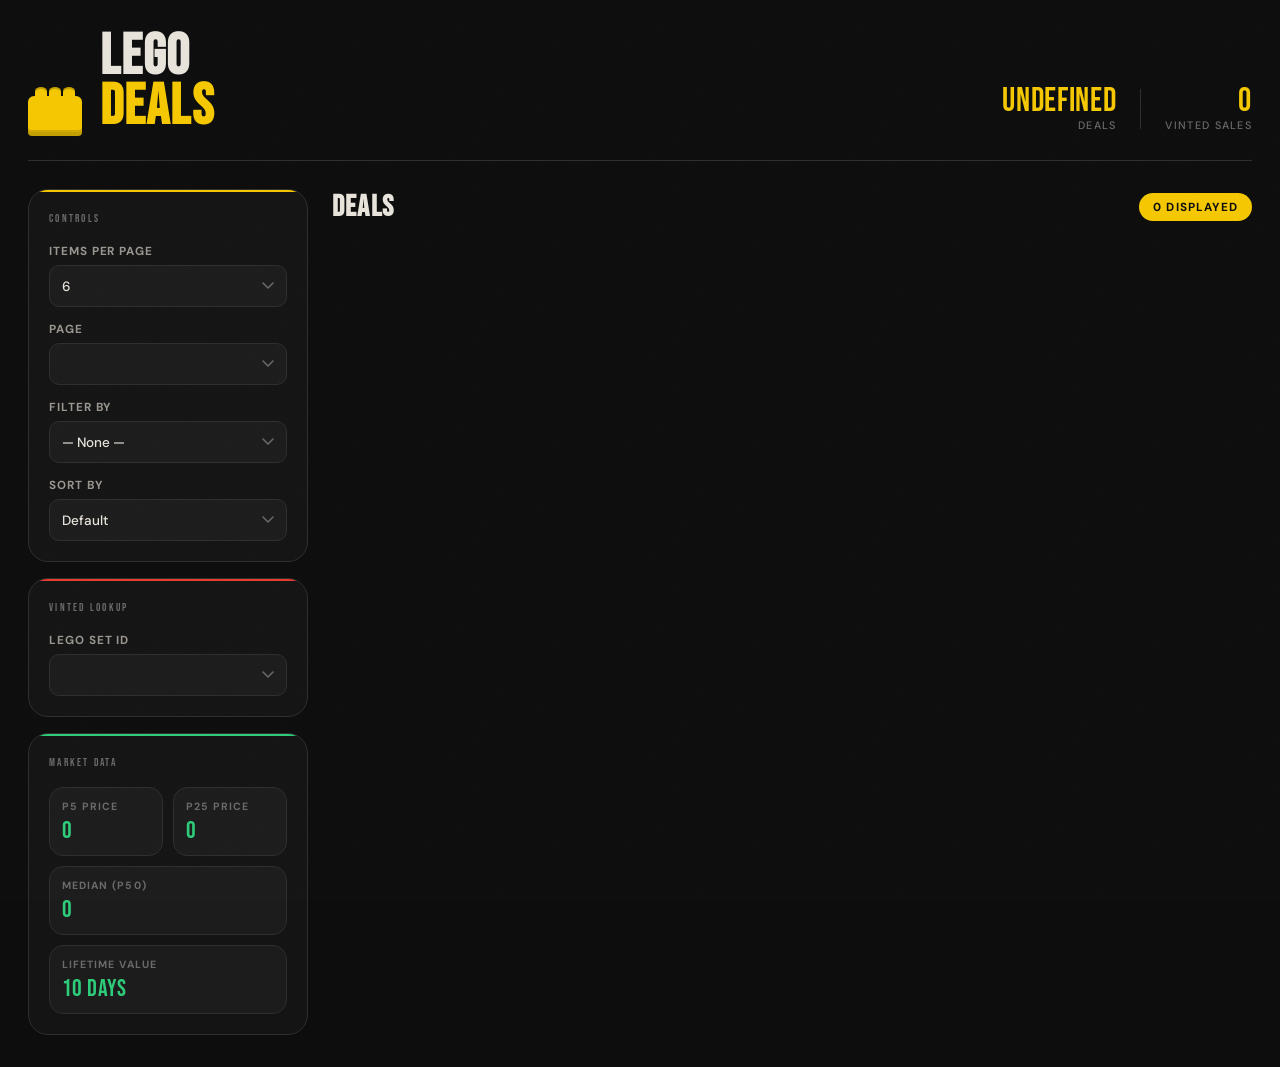
<file: client/v2/index.html>
<!DOCTYPE html>
<html lang="en">
<head>
<meta charset="UTF-8" />
<meta name="viewport" content="width=device-width, initial-scale=1.0" />
<title>LEGO Deals Dashboard</title>
<link rel="preconnect" href="https://fonts.googleapis.com">
<link rel="preconnect" href="https://fonts.gstatic.com" crossorigin>
<link href="https://fonts.googleapis.com/css2?family=Bebas+Neue&family=DM+Sans:ital,opsz,wght@0,9..40,300;0,9..40,400;0,9..40,500;0,9..40,700;1,9..40,400&display=swap" rel="stylesheet">
<link rel="stylesheet" href="./style.css" />
</head>
<body>
<div id="noise"></div>

<div id="app">
  <header class="site-header">
    <div class="header-left">
      <div class="logo-brick">
        <span class="brick-stud"></span>
        <span class="brick-stud"></span>
        <span class="brick-stud"></span>
      </div>
      <h1>LEGO<br><span>DEALS</span></h1>
    </div>
    <div class="header-right">
      <div class="header-stat">
        <span class="stat-num" id="nbDeals">0</span>
        <span class="stat-label">deals</span>
      </div>
      <div class="header-divider"></div>
      <div class="header-stat">
        <span class="stat-num" id="nbSales">0</span>
        <span class="stat-label">vinted sales</span>
      </div>
    </div>
  </header>

  <div class="page-layout">

    <aside class="sidebar">

      <section class="panel panel--controls">
        <div class="panel-label">CONTROLS</div>

        <div class="control-group">
          <label for="show-select">Items per page</label>
          <select name="show" id="show-select">
            <option value="6">6</option>
            <option value="12">12</option>
            <option value="24">24</option>
          </select>
        </div>

        <div class="control-group">
          <label for="page-select">Page</label>
          <select name="page" id="page-select"></select>
        </div>

        <div class="control-group">
          <label for="filters-select">Filter by</label>
          <select name="filters" id="filters-select">
            <option value="">— None —</option>
            <option value="discount">Best discount (&gt;15%)</option>
            <option value="comments">Most commented (&gt;7)</option>
            <option value="hot">Hot deals (&gt;100°)</option>
          </select>
        </div>

        <div class="control-group">
          <label for="sort-select">Sort by</label>
          <select name="sort" id="sort-select">
            <option value="">Default</option>
            <option value="price-asc">Cheapest first</option>
            <option value="price-desc">Most expensive</option>
            <option value="date-asc">Recently published</option>
            <option value="date-desc">Oldest first</option>
            <option value="discount-asc">Best discount</option>
            <option value="discount-desc">Worst discount</option>
          </select>
        </div>
      </section>

      <section class="panel panel--lego">
        <div class="panel-label">VINTED LOOKUP</div>
        <div class="control-group">
          <label for="lego-set-id-select">Lego Set ID</label>
          <select id="lego-set-id-select"></select>
        </div>
      </section>

      <section class="panel panel--indicators">
        <div class="panel-label">MARKET DATA</div>
        <div class="indicators-grid">
          <div class="indicator-card">
            <div class="indicator-label">p5 price</div>
            <div class="indicator-value" id="p5">—</div>
          </div>
          <div class="indicator-card">
            <div class="indicator-label">p25 price</div>
            <div class="indicator-value" id="p25">—</div>
          </div>
          <div class="indicator-card indicator-card--wide">
            <div class="indicator-label">Median (p50)</div>
            <div class="indicator-value" id="p50">—</div>
          </div>
          <div class="indicator-card indicator-card--wide">
            <div class="indicator-label">Lifetime value</div>
            <div class="indicator-value">10 days</div>
          </div>
        </div>
      </section>

    </aside>

    <main class="content">
      <section id="deals" class="section-box"></section>
    </main>

  </div>
</div>

<script src="utils.js"></script>
<script src="portfolio.js"></script>
</body>
</html>
</file>
<file: client/v2/style.css>
/* ─── TOKENS ─────────────────────────────────────────── */
:root {
  --black:      #0d0d0d;
  --off-black:  #141414;
  --dark:       #1c1c1c;
  --mid:        #2a2a2a;
  --border:     #2e2e2e;
  --muted:      #6a6a6a;
  --text:       #e8e4dc;
  --text-dim:   #9a9690;

  --yellow:     #f5c800;
  --yellow-dim: #c9a400;
  --red:        #e63b2e;
  --green:      #2ecc7a;

  --radius-xl:  20px;
  --radius-lg:  14px;
  --radius-md:  10px;
  --radius-sm:  6px;

  --container:  1440px;
  --font-display: 'Bebas Neue', sans-serif;
  --font-body:    'DM Sans', sans-serif;
}

/* ─── RESET ──────────────────────────────────────────── */
*, *::before, *::after { box-sizing: border-box; margin: 0; padding: 0; }

html, body {
  min-height: 100vh;
  background: var(--black);
  color: var(--text);
  font-family: var(--font-body);
  font-size: 15px;
  -webkit-font-smoothing: antialiased;
}

a { color: inherit; text-decoration: none; }

/* ─── NOISE OVERLAY ──────────────────────────────────── */
#noise {
  position: fixed;
  inset: 0;
  pointer-events: none;
  z-index: 999;
  opacity: 0.025;
  background-image: url("data:image/svg+xml,%3Csvg viewBox='0 0 256 256' xmlns='http://www.w3.org/2000/svg'%3E%3Cfilter id='noise'%3E%3CfeTurbulence type='fractalNoise' baseFrequency='0.9' numOctaves='4' stitchTiles='stitch'/%3E%3C/filter%3E%3Crect width='100%25' height='100%25' filter='url(%23noise)'/%3E%3C/svg%3E");
  background-size: 200px;
}

/* ─── APP SHELL ──────────────────────────────────────── */
#app {
  max-width: var(--container);
  margin: 0 auto;
  padding: 32px 28px;
}

/* ─── HEADER ─────────────────────────────────────────── */
.site-header {
  display: flex;
  align-items: flex-end;
  justify-content: space-between;
  padding-bottom: 28px;
  margin-bottom: 28px;
  border-bottom: 1px solid var(--border);
}

.header-left {
  display: flex;
  align-items: flex-end;
  gap: 18px;
}

.logo-brick {
  width: 54px;
  height: 36px;
  background: var(--yellow);
  border-radius: 6px 6px 4px 4px;
  position: relative;
  display: flex;
  align-items: flex-start;
  justify-content: space-evenly;
  padding-top: 0;
  flex-shrink: 0;
  box-shadow: 0 4px 0 #c4a000, inset 0 -2px 0 rgba(0,0,0,0.15);
}

.brick-stud {
  width: 12px;
  height: 8px;
  background: var(--yellow);
  border-radius: 50% 50% 0 0;
  position: absolute;
  top: -7px;
  box-shadow: 0 -2px 0 #c4a000;
}

.brick-stud:nth-child(1) { left: 7px; }
.brick-stud:nth-child(2) { left: 21px; }
.brick-stud:nth-child(3) { left: 35px; }

h1 {
  font-family: var(--font-display);
  font-size: 3.8rem;
  line-height: 0.88;
  letter-spacing: 0.02em;
  color: var(--text);
}

h1 span {
  color: var(--yellow);
}

.header-right {
  display: flex;
  align-items: center;
  gap: 24px;
}

.header-stat {
  display: flex;
  flex-direction: column;
  align-items: flex-end;
}

.stat-num {
  font-family: var(--font-display);
  font-size: 2.2rem;
  color: var(--yellow);
  line-height: 1;
  letter-spacing: 0.02em;
}

.stat-label {
  font-size: 0.72rem;
  font-weight: 500;
  color: var(--muted);
  text-transform: uppercase;
  letter-spacing: 0.12em;
}

.header-divider {
  width: 1px;
  height: 40px;
  background: var(--border);
}

/* ─── LAYOUT ─────────────────────────────────────────── */
.page-layout {
  display: grid;
  grid-template-columns: 280px 1fr;
  gap: 24px;
  align-items: start;
}

.sidebar {
  position: sticky;
  top: 24px;
  display: flex;
  flex-direction: column;
  gap: 16px;
}

/* ─── PANELS ─────────────────────────────────────────── */
.panel {
  background: var(--off-black);
  border: 1px solid var(--border);
  border-radius: var(--radius-xl);
  padding: 20px;
  position: relative;
  overflow: hidden;
}

.panel::before {
  content: '';
  position: absolute;
  top: 0; left: 0; right: 0;
  height: 2px;
  background: var(--yellow);
  border-radius: var(--radius-xl) var(--radius-xl) 0 0;
}

.panel--lego::before { background: var(--red); }
.panel--indicators::before { background: var(--green); }

.panel-label {
  font-family: var(--font-display);
  font-size: 0.75rem;
  letter-spacing: 0.2em;
  color: var(--muted);
  margin-bottom: 18px;
  padding-top: 2px;
}

/* ─── CONTROLS ───────────────────────────────────────── */
.control-group {
  display: flex;
  flex-direction: column;
  gap: 6px;
  margin-bottom: 14px;
}

.control-group:last-child { margin-bottom: 0; }

label {
  font-size: 0.78rem;
  font-weight: 700;
  color: var(--text-dim);
  text-transform: uppercase;
  letter-spacing: 0.08em;
}

select {
  width: 100%;
  height: 42px;
  background: var(--dark);
  border: 1px solid var(--border);
  border-radius: var(--radius-md);
  color: var(--text);
  font-family: var(--font-body);
  font-size: 0.9rem;
  font-weight: 500;
  padding: 0 12px;
  outline: none;
  cursor: pointer;
  transition: border-color 0.15s, box-shadow 0.15s;
  appearance: none;
  background-image: url("data:image/svg+xml,%3Csvg xmlns='http://www.w3.org/2000/svg' width='12' height='8' viewBox='0 0 12 8'%3E%3Cpath d='M1 1l5 5 5-5' stroke='%236a6a6a' stroke-width='1.5' fill='none' stroke-linecap='round'/%3E%3C/svg%3E");
  background-repeat: no-repeat;
  background-position: right 12px center;
  padding-right: 32px;
}

select:focus {
  border-color: var(--yellow);
  box-shadow: 0 0 0 3px rgba(245, 200, 0, 0.12);
}

/* ─── INDICATORS ─────────────────────────────────────── */
.indicators-grid {
  display: grid;
  grid-template-columns: 1fr 1fr;
  gap: 10px;
}

.indicator-card {
  background: var(--dark);
  border: 1px solid var(--border);
  border-radius: var(--radius-lg);
  padding: 12px;
  transition: border-color 0.15s;
}

.indicator-card:hover {
  border-color: var(--muted);
}

.indicator-card--wide {
  grid-column: span 2;
}

.indicator-label {
  font-size: 0.7rem;
  font-weight: 700;
  color: var(--muted);
  text-transform: uppercase;
  letter-spacing: 0.1em;
  margin-bottom: 6px;
}

.indicator-value {
  font-family: var(--font-display);
  font-size: 1.6rem;
  color: var(--green);
  letter-spacing: 0.02em;
  line-height: 1;
}

/* ─── CONTENT AREA ───────────────────────────────────── */
.content { display: flex; flex-direction: column; gap: 24px; }
.section-box { background: transparent; }

/* ─── SECTION HEAD ───────────────────────────────────── */
.section-head {
  display: flex;
  align-items: center;
  justify-content: space-between;
  margin-bottom: 20px;
}

.section-head h2 {
  font-family: var(--font-display);
  font-size: 2rem;
  letter-spacing: 0.04em;
  color: var(--text);
}

.section-count {
  font-size: 0.78rem;
  font-weight: 700;
  letter-spacing: 0.1em;
  text-transform: uppercase;
  color: var(--black);
  background: var(--yellow);
  padding: 6px 14px;
  border-radius: 999px;
}

/* ─── GRIDS ──────────────────────────────────────────── */
.deals-grid,
.sales-grid {
  display: grid;
  grid-template-columns: repeat(auto-fill, minmax(280px, 1fr));
  gap: 16px;
}

/* ─── CARDS ──────────────────────────────────────────── */
.deal-card,
.sale-card {
  background: var(--off-black);
  border: 1px solid var(--border);
  border-radius: var(--radius-xl);
  overflow: hidden;
  display: flex;
  flex-direction: column;
  transition: transform 0.2s ease, border-color 0.2s ease, box-shadow 0.2s ease;
  position: relative;
}

.deal-card:hover,
.sale-card:hover {
  transform: translateY(-4px);
  border-color: #3d3d3d;
  box-shadow: 0 20px 40px rgba(0, 0, 0, 0.4);
}

/* ─── CARD IMAGE ─────────────────────────────────────── */
.deal-image {
  width: 100%;
  height: 200px;
  object-fit: cover;
  display: block;
  background: var(--dark);
}

.deal-image-placeholder {
  width: 100%;
  height: 200px;
  display: flex;
  align-items: center;
  justify-content: center;
  background: var(--dark);
  color: var(--muted);
  font-size: 0.8rem;
  font-weight: 600;
  letter-spacing: 0.05em;
  text-transform: uppercase;
}

/* ─── CARD TOP ───────────────────────────────────────── */
.card-top {
  padding: 14px 14px 0;
  display: flex;
  align-items: center;
  justify-content: space-between;
  gap: 10px;
}

.deal-id {
  font-family: var(--font-display);
  font-size: 0.85rem;
  letter-spacing: 0.08em;
  color: var(--black);
  background: var(--yellow);
  padding: 5px 10px;
  border-radius: var(--radius-sm);
}

.price-box {
  font-family: var(--font-display);
  font-size: 1.6rem;
  letter-spacing: 0.02em;
  color: var(--text);
  white-space: nowrap;
  line-height: 1;
}

/* ─── CARD BODY ──────────────────────────────────────── */
.card-body {
  padding: 12px 14px 14px;
  display: flex;
  flex-direction: column;
  gap: 12px;
  flex: 1;
}

.deal-title,
.sale-title {
  font-size: 0.9rem;
  font-weight: 500;
  color: var(--text-dim);
  line-height: 1.45;
}

.deal-title a:hover,
.sale-title a:hover {
  color: var(--yellow);
}

/* ─── BADGES ─────────────────────────────────────────── */
.badges-row {
  display: flex;
  flex-wrap: wrap;
  gap: 8px;
}

.badge {
  font-size: 0.78rem;
  font-weight: 700;
  padding: 5px 10px;
  border-radius: var(--radius-sm);
  letter-spacing: 0.04em;
}

.badge-discount {
  background: rgba(245, 200, 0, 0.12);
  color: var(--yellow);
  border: 1px solid rgba(245, 200, 0, 0.2);
}

.badge-temp {
  background: rgba(46, 204, 122, 0.1);
  color: var(--green);
  border: 1px solid rgba(46, 204, 122, 0.2);
}

.badge-comments {
  background: var(--dark);
  color: var(--muted);
  border: 1px solid var(--border);
}

/* ─── META ───────────────────────────────────────────── */
.meta-row {
  display: flex;
  flex-wrap: wrap;
  gap: 6px;
}

.meta-chip {
  font-size: 0.74rem;
  color: var(--muted);
  background: var(--dark);
  border: 1px solid var(--border);
  border-radius: 999px;
  padding: 4px 10px;
  font-weight: 500;
}

/* ─── CARD FOOTER ────────────────────────────────────── */
.card-footer {
  display: flex;
  align-items: center;
  justify-content: space-between;
  gap: 10px;
  margin-top: auto;
  padding-top: 4px;
  border-top: 1px solid var(--border);
}

.primary-link {
  display: inline-flex;
  align-items: center;
  justify-content: center;
  height: 36px;
  padding: 0 14px;
  border-radius: var(--radius-md);
  background: var(--yellow);
  color: var(--black);
  font-weight: 700;
  font-size: 0.82rem;
  letter-spacing: 0.04em;
  text-transform: uppercase;
  transition: background 0.15s, transform 0.1s;
}

.primary-link:hover {
  background: var(--yellow-dim);
  transform: scale(0.97);
}

.secondary-text {
  font-size: 0.76rem;
  color: var(--muted);
  font-weight: 600;
  text-transform: uppercase;
  letter-spacing: 0.08em;
}

/* ─── EMPTY STATE ────────────────────────────────────── */
.empty-box {
  border: 1px dashed var(--border);
  border-radius: var(--radius-xl);
  padding: 48px 28px;
  text-align: center;
  color: var(--muted);
}

.empty-box strong {
  display: block;
  font-family: var(--font-display);
  font-size: 1.4rem;
  color: var(--text-dim);
  letter-spacing: 0.05em;
  margin-bottom: 8px;
}

/* ─── RESPONSIVE ─────────────────────────────────────── */
@media (max-width: 1100px) {
  .page-layout {
    grid-template-columns: 1fr;
  }

  .sidebar {
    position: static;
    display: grid;
    grid-template-columns: 1fr 1fr;
    gap: 16px;
  }

  .panel--indicators {
    grid-column: span 2;
  }
}

@media (max-width: 720px) {
  #app { padding: 20px 16px; }

  .site-header { flex-direction: column; align-items: flex-start; gap: 16px; }

  h1 { font-size: 2.8rem; }

  .header-right { align-self: flex-start; }

  .sidebar {
    grid-template-columns: 1fr;
  }

  .panel--indicators { grid-column: span 1; }

  .deals-grid, .sales-grid {
    grid-template-columns: 1fr;
  }
}
</file>
